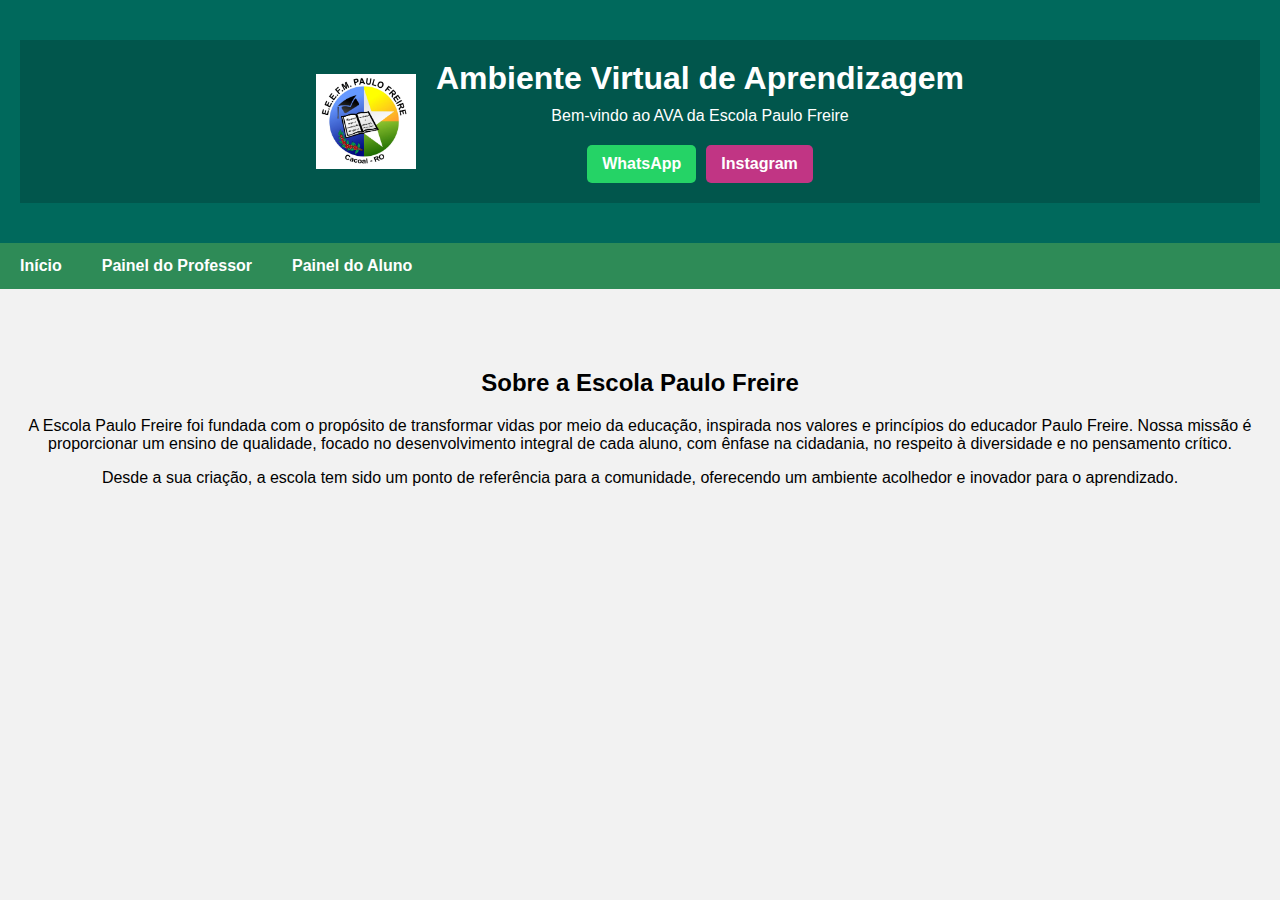
<file: index.html>
<!DOCTYPE html>
<html lang="pt-BR">
<head>
    <meta charset="UTF-8">
    <title>AVA - Escola Paulo Freire</title>
    <link rel="stylesheet" href="style.css">
</head>
<body>
    <header>
        <section class="topo-escola">
            <img src="logo.jpeg" alt="Logo da Escola" class="logo-escola">
            <div class="info-escola">
              <h1>Ambiente Virtual de Aprendizagem</h1>
              <p>Bem-vindo ao AVA da Escola Paulo Freire</p>
              <div class="contatos">
                <a class="whatsapp" href="https://wa.me/556934431200" target="_blank">WhatsApp</a>
                <a class="instagram" href="https://www.instagram.com/paulofreire212021" target="_blank">Instagram</a>
              </div>
            </div>
          </section>
          
      </header>
      
          

    <nav class="navbar">
        <a href="index.html">Início</a>
        <a href="login.html">Painel do Professor </a>
        <a href="login-aluno.html">Painel do Aluno</a>
    </nav>

    <main>
        <!-- Seção de Apresentação da Escola -->
        <section id="sobre">
            <div class="sobre-container">
                <h2>Sobre a Escola Paulo Freire</h2>
                <p>A Escola Paulo Freire foi fundada com o propósito de transformar vidas por meio da educação, inspirada nos valores e princípios do educador Paulo Freire. Nossa missão é proporcionar um ensino de qualidade, focado no desenvolvimento integral de cada aluno, com ênfase na cidadania, no respeito à diversidade e no pensamento crítico.</p>
                <p>Desde a sua criação, a escola tem sido um ponto de referência para a comunidade, oferecendo um ambiente acolhedor e inovador para o aprendizado.</p>
            </div>
        </section>
    </main>
</body>
</html>
</file>
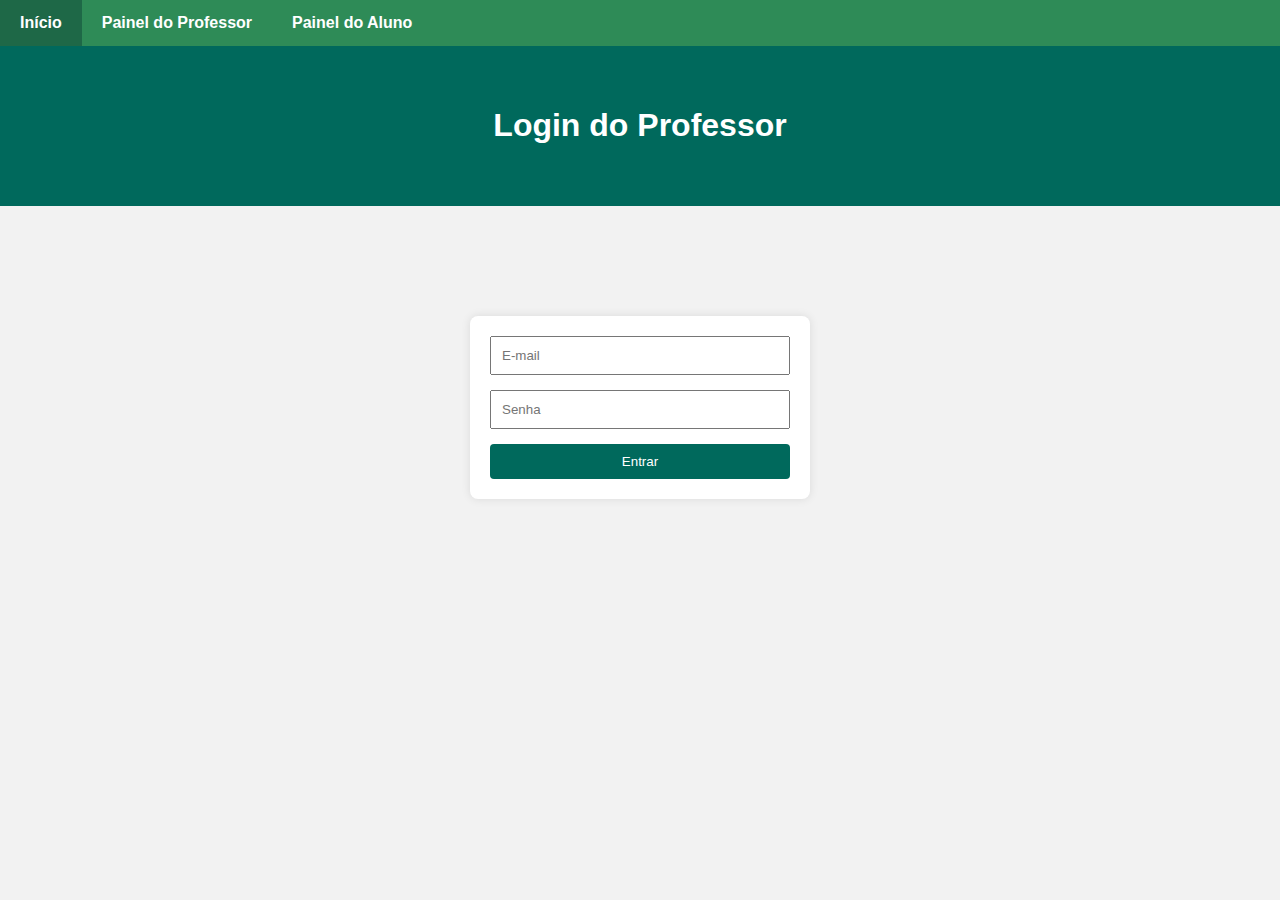
<file: admin.html>
<!DOCTYPE html>
<html lang="pt-BR">
<head>
  <meta charset="UTF-8">
  <title>Painel do Professor</title>
  <link rel="stylesheet" href="style.css">
  <link rel="stylesheet" href="admin.css">
  
</head>
<body>
  <script>
    const users = [
      { email: "professores@paulo.freire2025.com", senha: "professor.login#001" },
    ];
    const user = localStorage.getItem("user");
    if (!user || !users.some(u => u.email === user)) {
      window.location.href = "login.html";
    }
  </script>

  <nav class="navbar">
    <a href="index.html">Início</a>
    <a href="login.html">Painel do Professor</a>
    <a href="login-aluno.html">Painel do Aluno</a>
  </nav>

  <header>
    <h1>Painel do Professor</h1>
    <p>Acesso restrito</p>
  </header>

  <main>
    <section id="painel">
      <h2>Bem-vindo, professor!</h2>
      <form id="atividade-form">
        <input type="text" placeholder="Título da atividade" required><br>
        <textarea placeholder="Descrição da atividade" required></textarea><br>
        <select required>
          <option value="">Selecione a turma</option>
          <option value="4a">4º Ano A</option>
          <option value="4b">4º Ano B</option>
          <option value="5a">5º Ano A</option>
          <option value="5b">5º Ano B</option>
          <option value="6a">6º Ano A</option>
          <option value="6b">6º Ano B</option>
          <option value="7a">7º Ano A</option>
          <option value="7b">7º Ano B</option>
          <option value="7c">7º Ano C</option>
          <option value="8a">8º Ano A</option>
          <option value="8b">8º Ano B</option>
          <option value="8c">8º Ano C</option>
          <option value="8d">8º Ano D</option>
          <option value="9a">9º Ano A</option>
          <option value="9b">9º Ano B</option>
          <option value="9b">9º Ano C</option>
        </select><br>
        <button type="submit">Salvar Atividade</button>
      </form>

      <h3>Atividades Salvas</h3>
      <div id="lista-atividades"></div>

      <br>
      <button onclick="logout()">Sair</button>
    </section>
  </main>

  <script>
    function logout() {
      localStorage.removeItem("user");
      window.location.href = "login.html";
    }

    document.getElementById("atividade-form").addEventListener("submit", function(event) {
      event.preventDefault();
      const titulo = event.target[0].value;
      const descricao = event.target[1].value;
      const turma = event.target[2].value;

      const novaAtividade = {
        id: Date.now(),
        titulo,
        descricao,
        turma
      };

      const atividades = JSON.parse(localStorage.getItem("atividades") || "[]");
      atividades.push(novaAtividade);
      localStorage.setItem("atividades", JSON.stringify(atividades));
      event.target.reset();
      mostrarAtividades();
    });

    function transformarLinks(texto) {
  const regex = /(https?:\/\/[^\s]+)/g;
  return texto.replace(regex, '<a href="$1" target="_blank" rel="noopener noreferrer">$1</a>');
}

function mostrarAtividades() {
  const lista = document.getElementById("lista-atividades");
  lista.innerHTML = "";
  const atividades = JSON.parse(localStorage.getItem("atividades") || "[]");
  atividades.forEach(atividade => {
    const div = document.createElement("div");
    div.innerHTML = `
      <strong>${atividade.titulo}</strong><br>
      ${transformarLinks(atividade.descricao)}<br>
      Turma: ${atividade.turma}<br>
      <button onclick="apagarAtividade(${atividade.id})">Apagar</button>
      <hr>
    `;
    lista.appendChild(div);
  });
}


    function apagarAtividade(id) {
      const atividades = JSON.parse(localStorage.getItem("atividades") || "[]");
      const novas = atividades.filter(atividade => atividade.id !== id);
      localStorage.setItem("atividades", JSON.stringify(novas));
      mostrarAtividades();
    }

    // Mostrar ao carregar
    mostrarAtividades();
  </script>
</body>
</html>
</file>
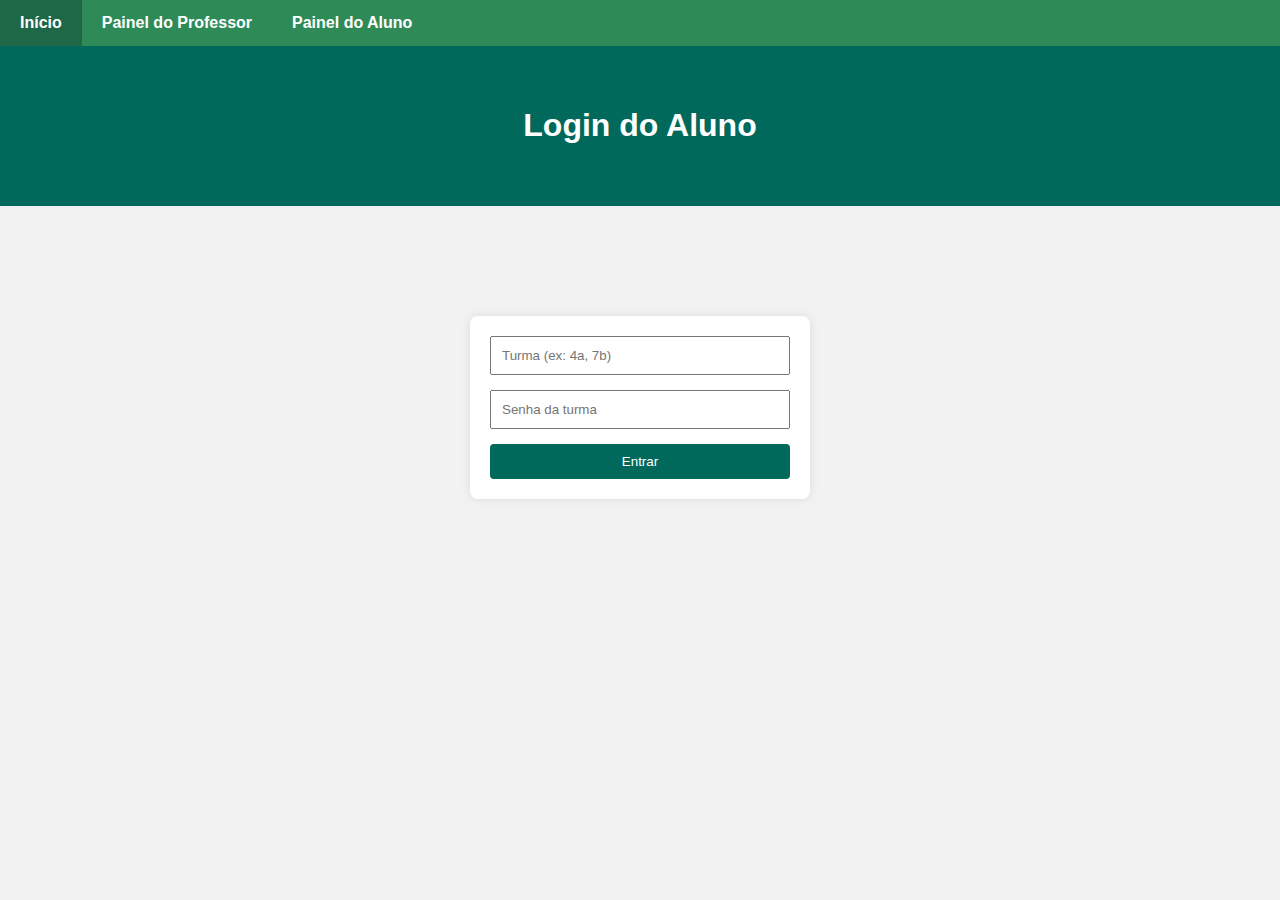
<file: atividades.html>
<!DOCTYPE html>
<html lang="pt-BR">
<head>
  <meta charset="UTF-8">
  <title>Atividades da Turma</title>
  <link rel="stylesheet" href="style.css">
</head>
<body>
  <nav class="navbar">
    <a href="index.html">Início</a>
    <a href="login.html">Painel do Professor</a>
    <a href="login-aluno.html">Painel do Aluno</a>
  </nav>

  <header>
    <h1>Atividades da Sua Turma</h1>
    <button onclick="logout()">Sair</button>
  </header>

  <main>
    <div id="atividades"></div>
  </main>

  <script>
    const turma = localStorage.getItem("turma");
  
    if (!turma) {
      window.location.href = "login-aluno.html";
    }
  
    function logout() {
      localStorage.removeItem("turma");
      window.location.href = "login-aluno.html";
    }
  
    // Função para transformar URLs em links clicáveis
    function transformarLinks(texto) {
      const regex = /(https?:\/\/[^\s]+)/g;
      return texto.replace(regex, '<a href="$1" target="_blank" rel="noopener noreferrer">$1</a>');
    }
  
    function mostrarAtividades() {
      const atividades = JSON.parse(localStorage.getItem("atividades") || "[]");
      const atividadesFiltradas = atividades.filter(a => a.turma === turma);
  
      const container = document.getElementById("atividades");
      container.innerHTML = `<h2>Turma: ${turma.toUpperCase()}</h2><hr>`;
  
      if (atividadesFiltradas.length === 0) {
        container.innerHTML += "<p>Nenhuma atividade disponível para sua turma.</p>";
        return;
      }
  
      atividadesFiltradas.forEach(a => {
        container.innerHTML += `
          <div>
            <h3>${a.titulo}</h3>
            <p>${transformarLinks(a.descricao)}</p>
            <hr>
          </div>
        `;
      });
    }
  
    mostrarAtividades();
  </script>
  
</body>
</html>
</file>
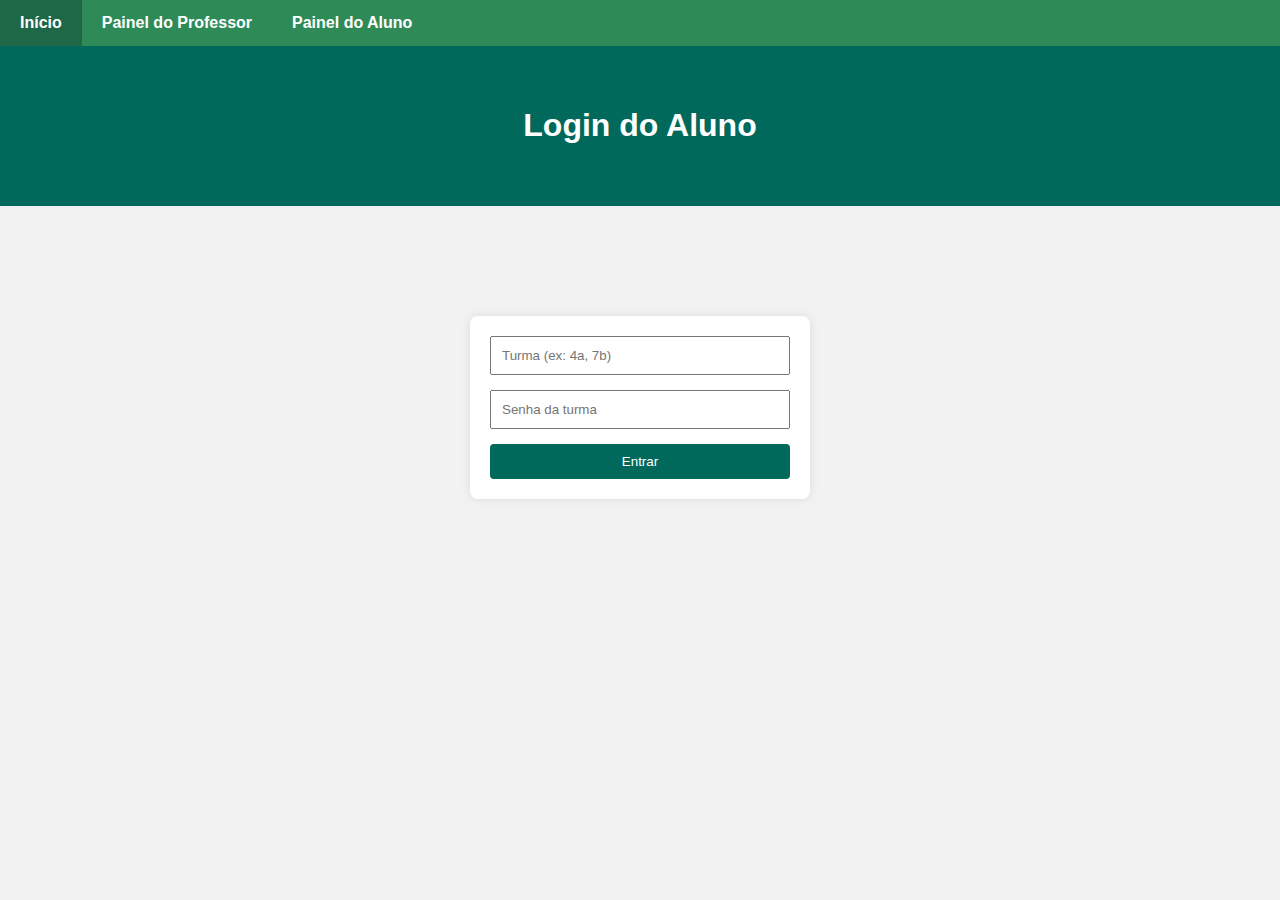
<file: login-aluno.html>
<!DOCTYPE html>
<html lang="pt-BR">
<head>
  <meta charset="UTF-8">
  <title>Login do Aluno</title>
  <link rel="stylesheet" href="style.css">
</head>
<body>
  <nav class="navbar">
    <a href="index.html">Início</a>
    <a href="login.html">Painel do Professor</a>
    <a href="login-aluno.html">Painel do Aluno</a>
  </nav>

  <header>
    <h1>Login do Aluno</h1>
  </header>

  <main>
    <form onsubmit="loginAluno(event)">
      <input type="text" id="turma" placeholder="Turma (ex: 4a, 7b)" required>
      <input type="password" id="senha" placeholder="Senha da turma" required>
      <button type="submit">Entrar</button>
    </form>
  </main>

  <script>
    const turmas = [
{ turma: "4a", senha: "4a@paulofreire" },
{ turma: "4b", senha: "4b#2025" },
{ turma: "5a", senha: "5a%escola2025" },
{ turma: "5b", senha: "5b@30021" },
{ turma: "6a", senha: "6a@freire24" },
{ turma: "6b", senha: "6b#nova2025" },
{ turma: "7a", senha: "7a%aluno@pf" },
{ turma: "7b", senha: "7b@educa#25" },
{ turma: "7c", senha: "7c#formando!" },
{ turma: "8a", senha: "8a@paulo#2025" },
{ turma: "8b", senha: "8b#conhecimento!" },
{ turma: "8c", senha: "8c%freire@estudo" },
{ turma: "8d", senha: "8d@ensino#top" },
{ turma: "9a", senha: "9a@finalista25!" },
{ turma: "9b", senha: "9b#aprendiz@24" },
{ turma: "9c", senha: "9c@turma9!2025" }

    ];

    function loginAluno(event) {
      event.preventDefault();

      const turma = document.getElementById("turma").value.toLowerCase();
      const senha = document.getElementById("senha").value;

      const turmaValida = turmas.find(t => t.turma === turma && t.senha === senha);

      if (turmaValida) {
        localStorage.setItem("turma", turma);
        window.location.href = "atividades.html";
      } else {
        alert("Turma ou senha incorretos!");
      }
    }
  </script>
</body>
</html>
</file>
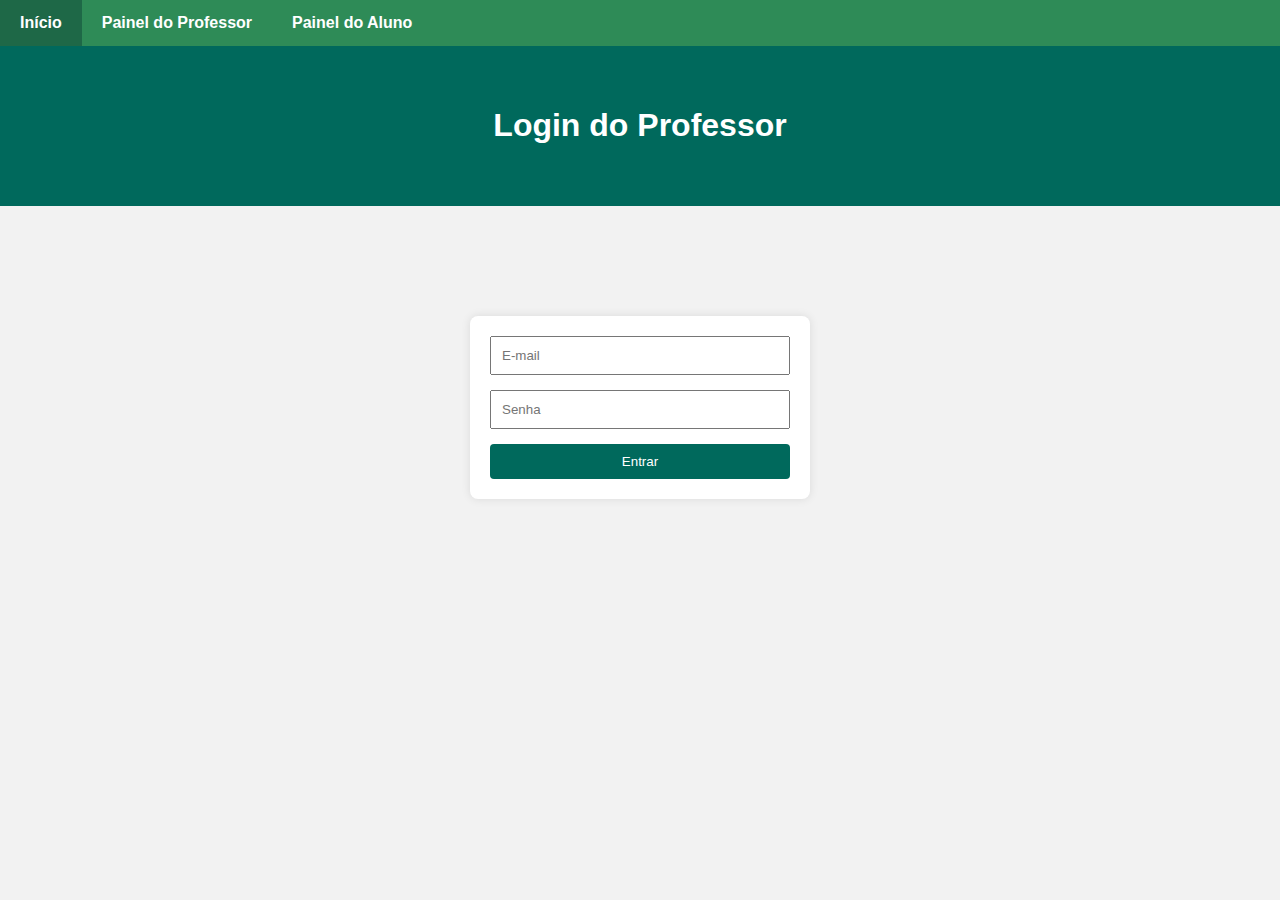
<file: login.html>
<!DOCTYPE html>
<html lang="pt-BR">
<head>
  <meta charset="UTF-8">
  <title>Login Professor</title>
  <link rel="stylesheet" href="style.css">
</head>
<body>

  <!-- BARRA DE NAVEGAÇÃO PADRÃO -->
  <nav class="navbar">
    <a href="index.html">Início</a>
    <a href="login.html">Painel do Professor</a>
    <a href="login-aluno.html">Painel do Aluno</a>
  </nav>

  <header>
    <h1>Login do Professor</h1>
  </header>

  <main>
    <form onsubmit="login(event)">
      <input type="email" id="email" placeholder="E-mail" required>
      <input type="password" id="senha" placeholder="Senha" required>
      <button type="submit">Entrar</button>
    </form>
  </main>

  <script>
    function login(event) {
      event.preventDefault();

      const email = document.getElementById("email").value;
      const senha = document.getElementById("senha").value;

      const users = [
        { email: "professores@paulo.freire2025.com", senha: "professor.login#001" },
      ];

      const user = users.find(u => u.email === email && u.senha === senha);

      if (user) {
        localStorage.setItem("user", user.email);
        window.location.href = "admin.html";
      } else {
        alert("E-mail ou senha incorretos!");
      }
    }
  </script>
</body>
</html>
</file>
<file: style.css>
/* Estilo geral do corpo */
body {
  font-family: Arial, sans-serif;
  margin: 0;
  padding: 0;
  background-color: #f2f2f2;
}

/* Cabeçalho com fundo verde escuro */
/* Cabeçalho */
header {
  background-color: #00695c;
  color: white;
  padding: 40px 20px;
  text-align: center;
}

/* Topo da escola com centralização */
.topo-escola {
  display: flex;
  align-items: center;
  justify-content: center;
  flex-wrap: wrap;
  padding: 20px;
  background-color: #01564c;
  text-align: left;
}


.logo-escola {
  width: 100px;
  height: auto;
  margin-right: 20px;
  flex-shrink: 0;
}


.titulo-escola {
  text-align: center;
}


/* Logo da escola */
.logo-escola {
  width: 100px;
  height: auto;
  text-align: left;
}

/* Informações ao lado da logo */
.info-escola {
  max-width: 600px;
  text-align: center;
  color: white;
}


.info-escola h1 {
  font-size: 2em;
  margin: 0;
}

.info-escola p {
  margin: 10px 0 20px;
}

/* Botões */
.contatos {
  display: flex;
  justify-content: center;
  gap: 10px;
  flex-wrap: wrap;
}

.contatos a {
  text-decoration: none;
  color: white;
  padding: 10px 15px;
  border-radius: 5px;
  font-weight: bold;
}

.whatsapp {
  background-color: #25D366;
}

.instagram {
  background-color: #C13584;
}


/* Barra de navegação */
.navbar {
  background-color: #2e8b57;
  overflow: hidden;
  width: 100%;
  z-index: 1000;
}

.navbar a {
  float: left;
  display: block;
  color: white;
  text-align: center;
  padding: 14px 20px;
  text-decoration: none;
  font-weight: bold;
}

.navbar a:hover {
  background-color: #1e6847;
}

/* Espaço principal abaixo da barra */
main {
  padding: 60px 20px 20px;
  text-align: center;
}

/* Formulários de login */
form {
  margin: 50px auto;
  padding: 20px;
  max-width: 300px;
  background-color: white;
  border-radius: 8px;
  box-shadow: 0 0 10px rgba(0,0,0,0.1);
  text-align: center;
}

form input {
  margin-bottom: 15px;
  padding: 10px;
  width: 100%;
  box-sizing: border-box;
}

form button {
  background-color: #00695c;
  color: white;
  padding: 10px;
  border: none;
  width: 100%;
  cursor: pointer;
  border-radius: 4px;
}

form button:hover {
  background-color: #004d40;
}

/* Área de conteúdo específica */
#painel {
  padding: 30px;
}
</file>
<file: admin.css>
/* Reset e corpo */
body {
    margin: 0;
    padding: 0;
    font-family: Arial, sans-serif;
    background-color: #f2f2f2;
  }
  
  /* Cabeçalho */
  header {
    background-color: #00695c;
    color: white;
    padding: 40px 20px;
    text-align: center;
  }
  
  /* Barra de navegação */
  .navbar {
    background-color: #2e8b57;
    overflow: hidden;
    width: 100%;
  }
  
  .navbar a {
    float: left;
    display: block;
    color: white;
    text-align: center;
    padding: 14px 20px;
    text-decoration: none;
    font-weight: bold;
  }
  
  .navbar a:hover {
    background-color: #1e6847;
  }
  
  /* Área principal */
  main {
    padding: 60px 20px;
    display: flex;
    justify-content: center;
    align-items: flex-start;
    min-height: calc(100vh - 160px);
  }
  
  /* Formulário de atividade */
  form {
    background-color: white;
    padding: 30px;
    border-radius: 10px;
    box-shadow: 0 0 15px rgba(0,0,0,0.1);
    max-width: 600px;
    width: 100%;
  }
  
  form h2 {
    color: #00695c;
    margin-bottom: 20px;
    text-align: center;
  }
  
  /* Campos de entrada */
  form label {
    display: block;
    font-weight: bold;
    margin-bottom: 5px;
    color: #333;
  }
  
  form input[type="text"],
  form input[type="date"],
  form textarea,
  form select {
    width: 100%;
    padding: 10px;
    margin-bottom: 20px;
    border: 1px solid #ccc;
    border-radius: 5px;
    box-sizing: border-box;
    font-size: 14px;
    resize: vertical;
  }
  
  /* Botão */
  form button {
    background-color: #00695c;
    color: white;
    padding: 12px;
    border: none;
    border-radius: 5px;
    width: 100%;
    font-size: 16px;
    cursor: pointer;
    font-weight: bold;
  }
  
  form button:hover {
    background-color: #004d40;
  }

  button {
    background-color: #00695c;
    color: white;
    padding: 5px;
    border: none;
    border-radius: 5px;
    width: 50%;
    font-size: 10px;
    cursor: pointer;
    font-weight: bold;
    text-align: center;
  }
</file>
